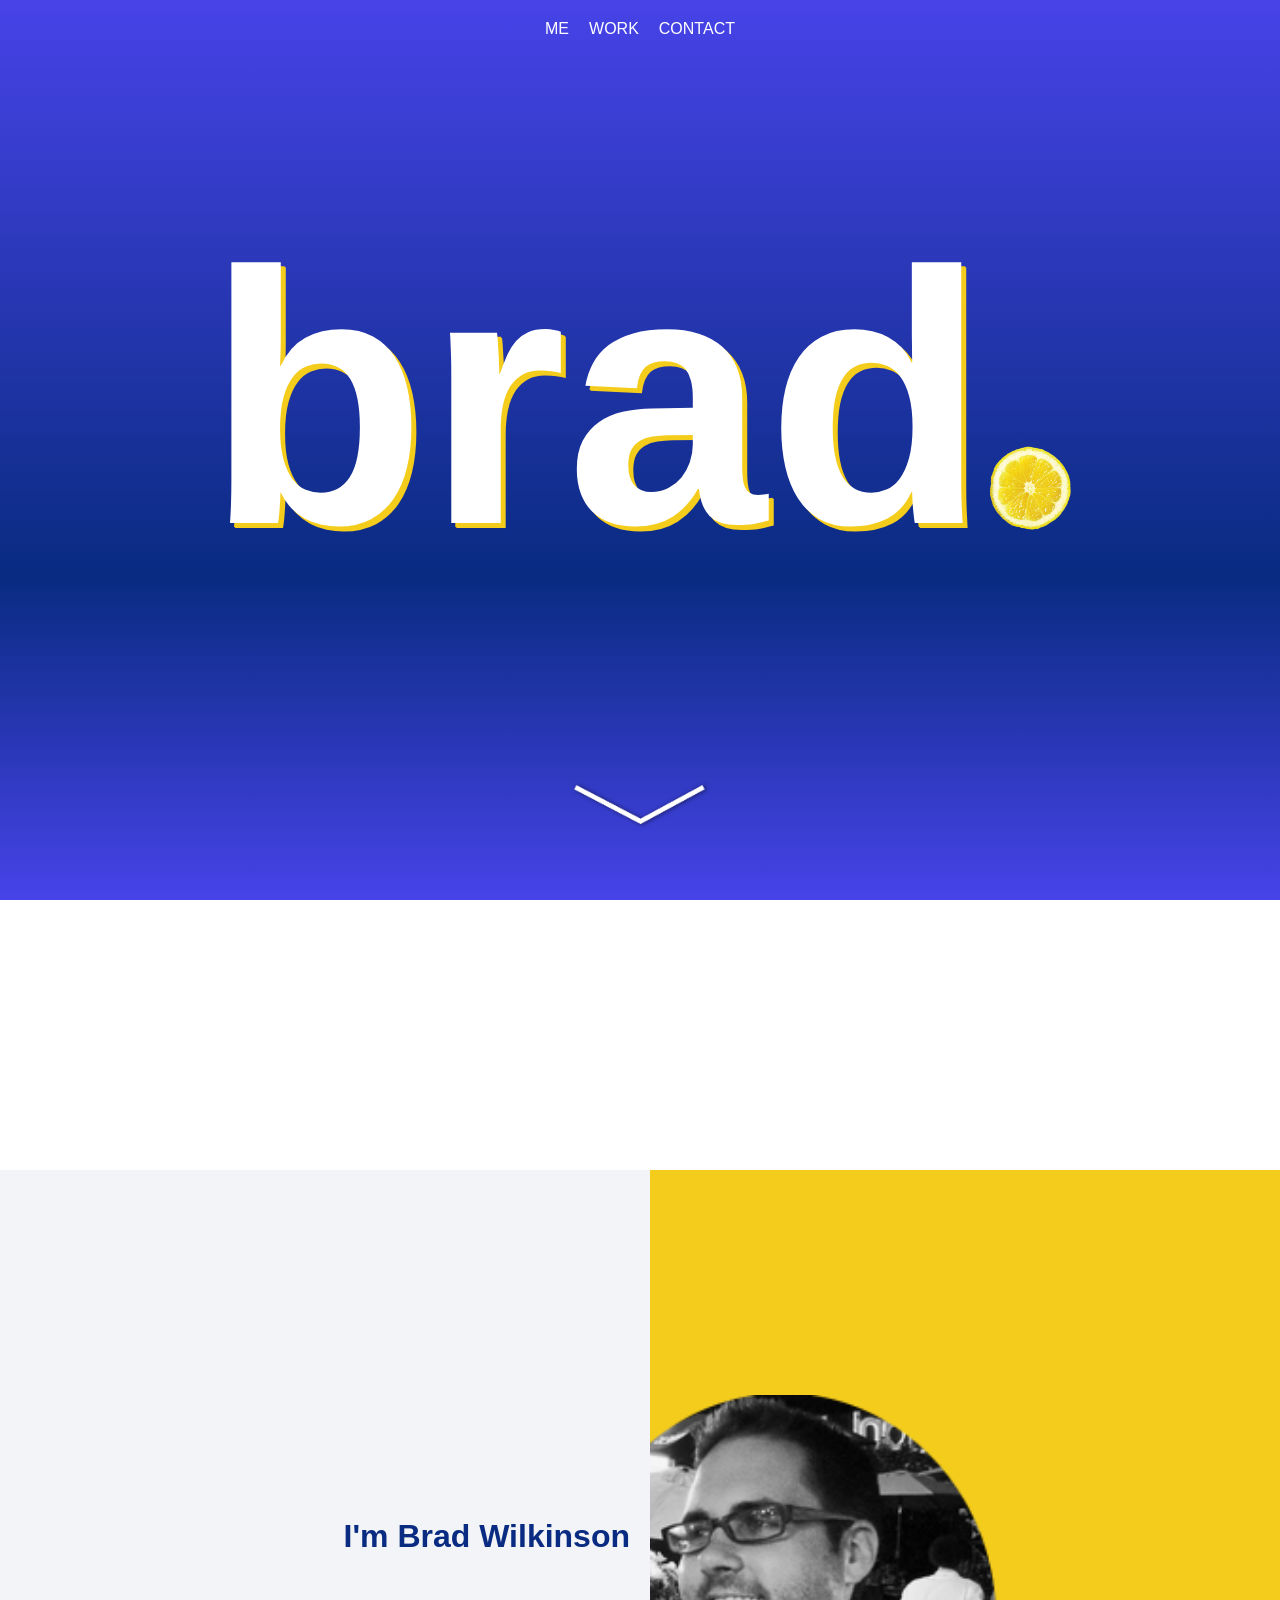
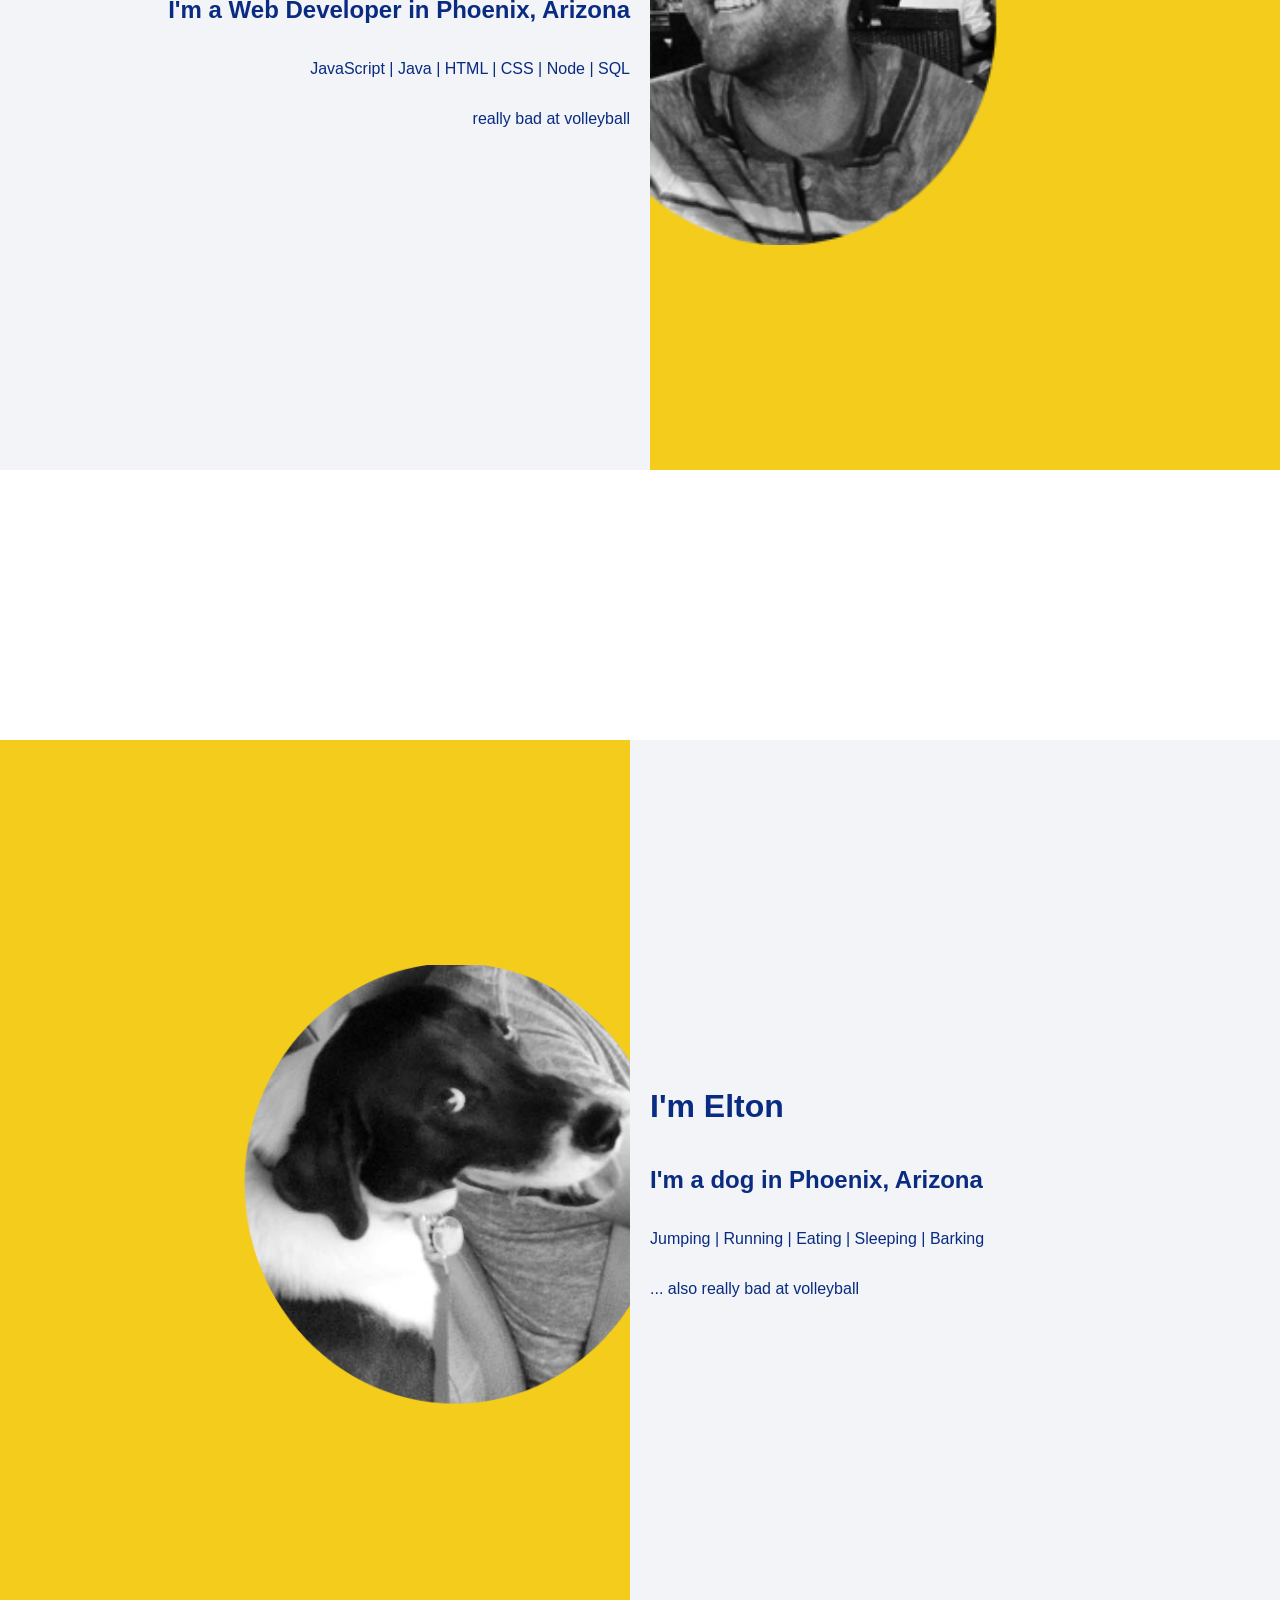
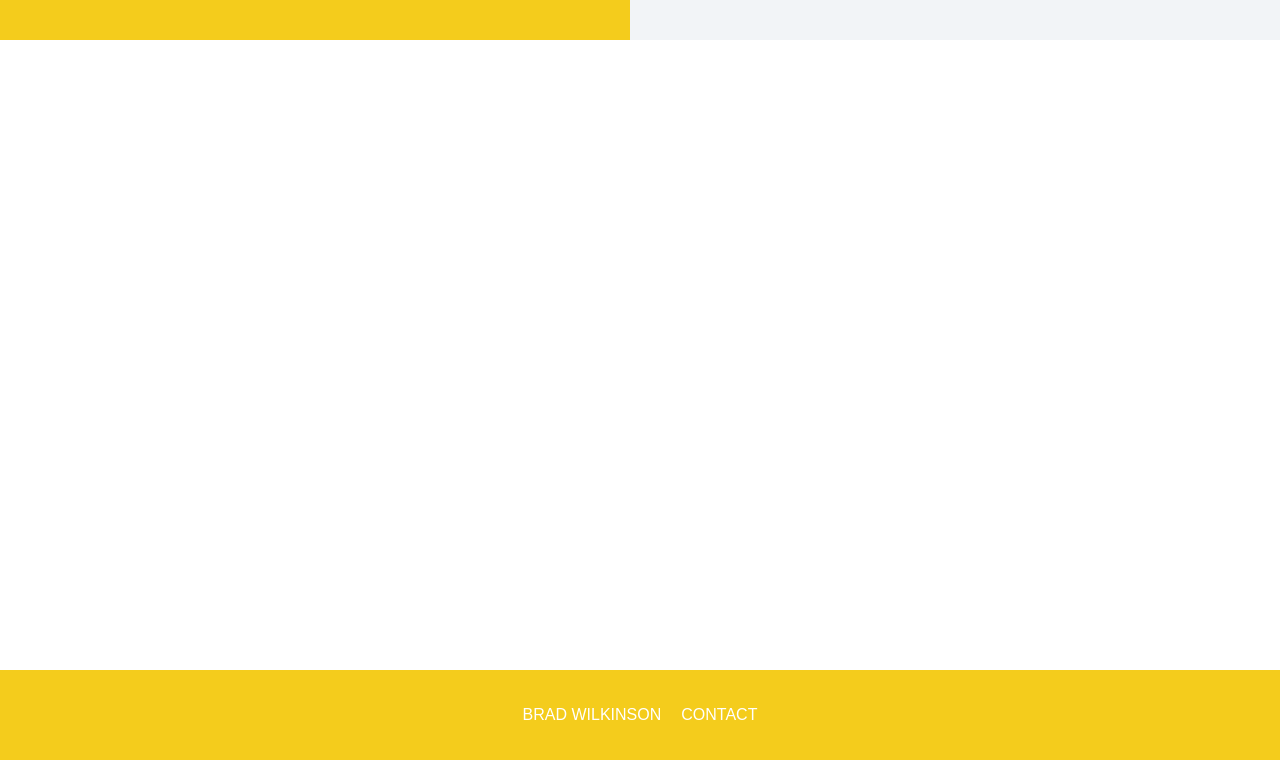
<file: index.html>
<!DOCTYPE html>
<html>
  <head>
    <meta charset="utf-8">
    <meta name="viewport" content="width=device-width, initial-scale=1, shrink-to-fit=no">
    <title>Brad Wilkinson</title>
    <link rel="icon" type="image/png" sizes="32x32" href="./favicon-32x32.png">
    <link rel='stylesheet' type='text/css' href='./main.css'>
  </head>
  <body>
    <div id='splash'>
      <div id='nav'>
        <a id='navME' href='./index.html'>ME</a>
        <a id='navWORK' href='./index2.html'>WORK</a>
        <a id='navCONTACT' href=''>CONTACT</a>
      </div>
      <div class='modal'>
        <div class='modal-content'>
          <span class='close-button'>&times;</span>
          <div class='email'>
            <h1>bradtxufl</h1>
            <img id='at' src='atsign.jpg'>
            <h1>gmail.com</h1>
          </div>
          <div class='social-header'>
            <h5>SOCIAL</h5>
          </div>
          <div class='social'>
            <a href='https://github.com/bradtxufl'><img id='gh' src='github.png'></a>
            <a href='https://www.linkedin.com/in/bradley-wilkinson-99b42b72'><img id='li' src='linkedin.png'></a>
          </div>
          </div>
        </div>
      <div id='title'>
        <h1 id='name'>brad<span><img id='period' src='lemon.png'></span></h1>
      </div>
      <div id='pointer'>
        <img src='arrow.png'>
      </div>
    </div>
    <div id='para1'>
    </div>
    <div id='me'>
      <div id='meLeft'>
        <h1>I'm Brad Wilkinson</h1>
        <h2>I'm a Web Developer in Phoenix, Arizona</h2>
        <p>JavaScript | Java | HTML | CSS | Node | SQL</p>
        <p>really bad at volleyball</p>
      </div>
      <div id='meRight'>
        <img class='portrait' src='me.png'>
      </div>
    </div>
    <div id='para'>
    </div>
    <div id='elton'>
      <div id='eltonLeft'>
        <img class='portrait' src='elton.png'>
      </div>
      <div id='eltonRight'>
        <h1>I'm Elton</h1>
        <h2>I'm a dog in Phoenix, Arizona</h2>
        <p>Jumping | Running | Eating | Sleeping | Barking</p>
        <p>... also really bad at volleyball</p>
      </div>
    </div>
    <div id='beach'>
      <div id='beachBack'>
      </div>
      <div id='beachFore'>
        <a id='BRAD' href=''>BRAD WILKINSON</a>
        <a id='CONTACT' href=''>CONTACT</a>
      </div>
    </div>
    <script src='./scripts.js'></script>
  </body>
</html>
</file>
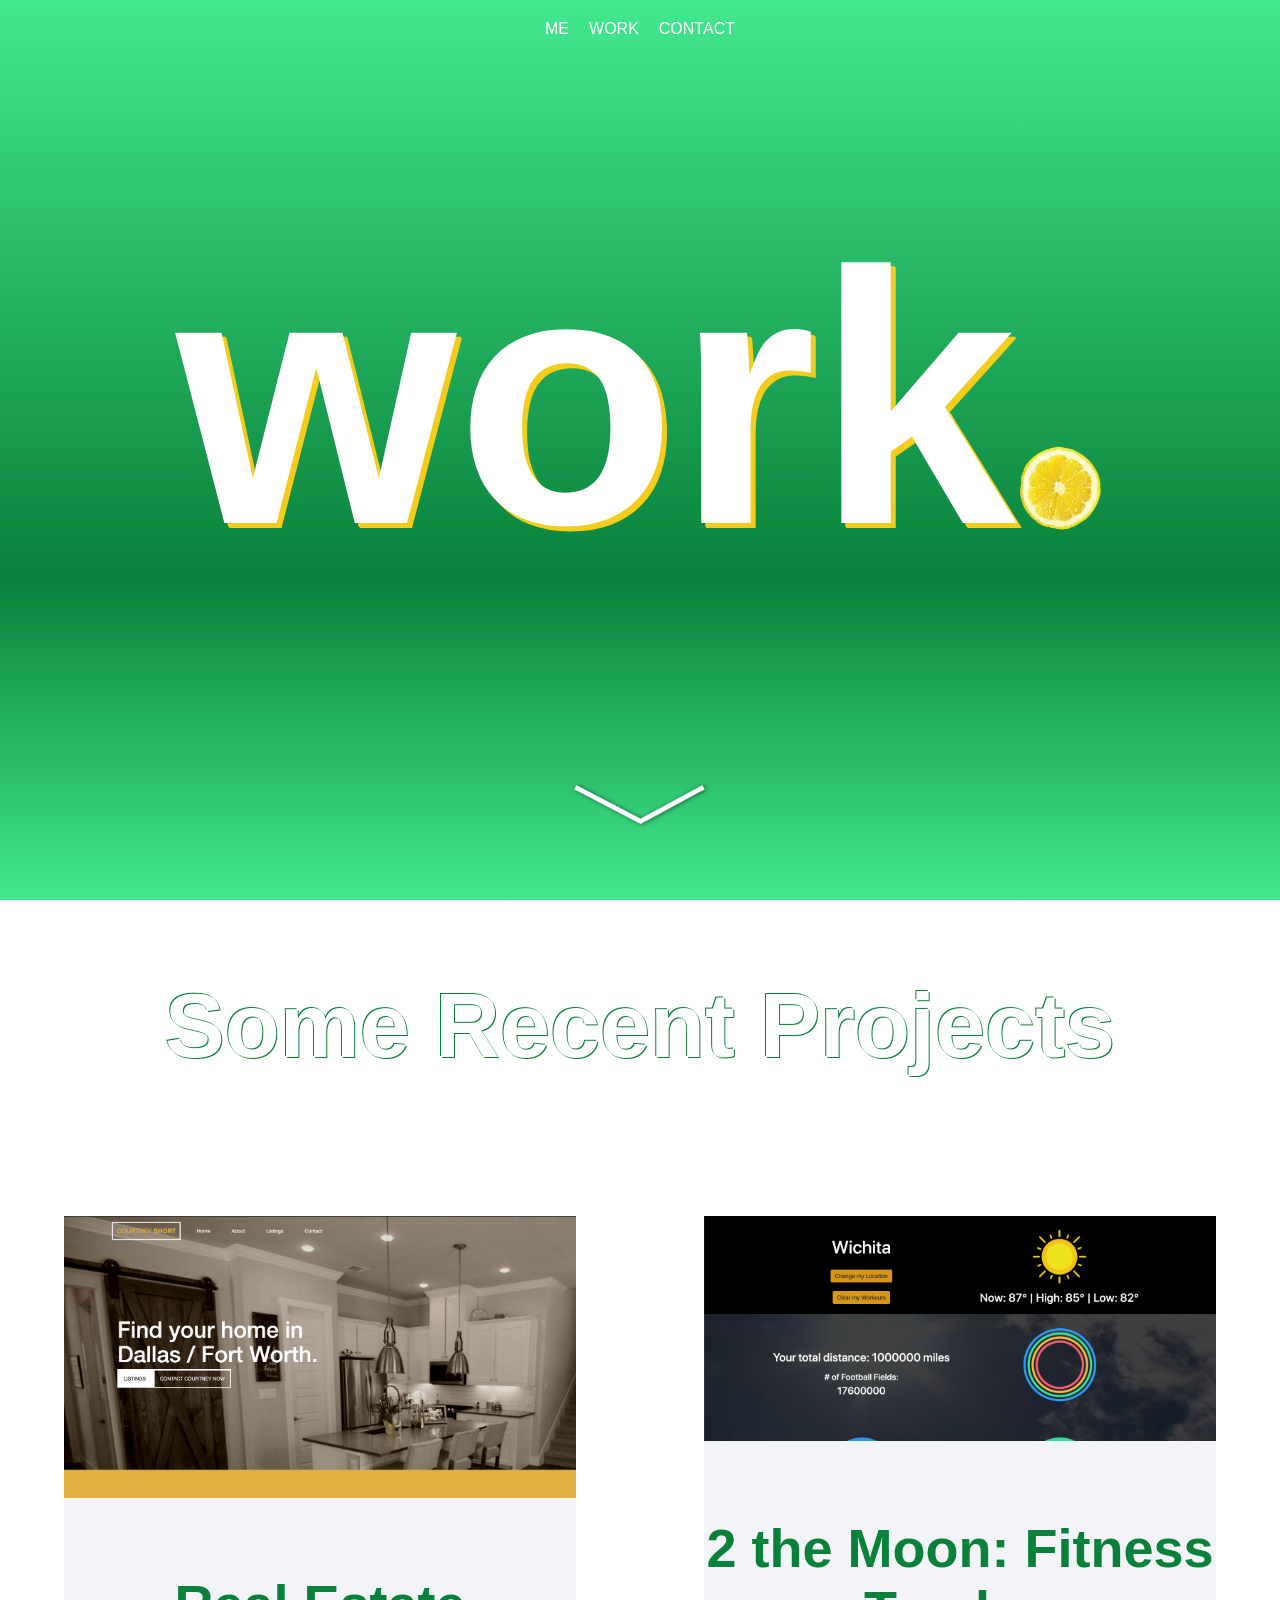
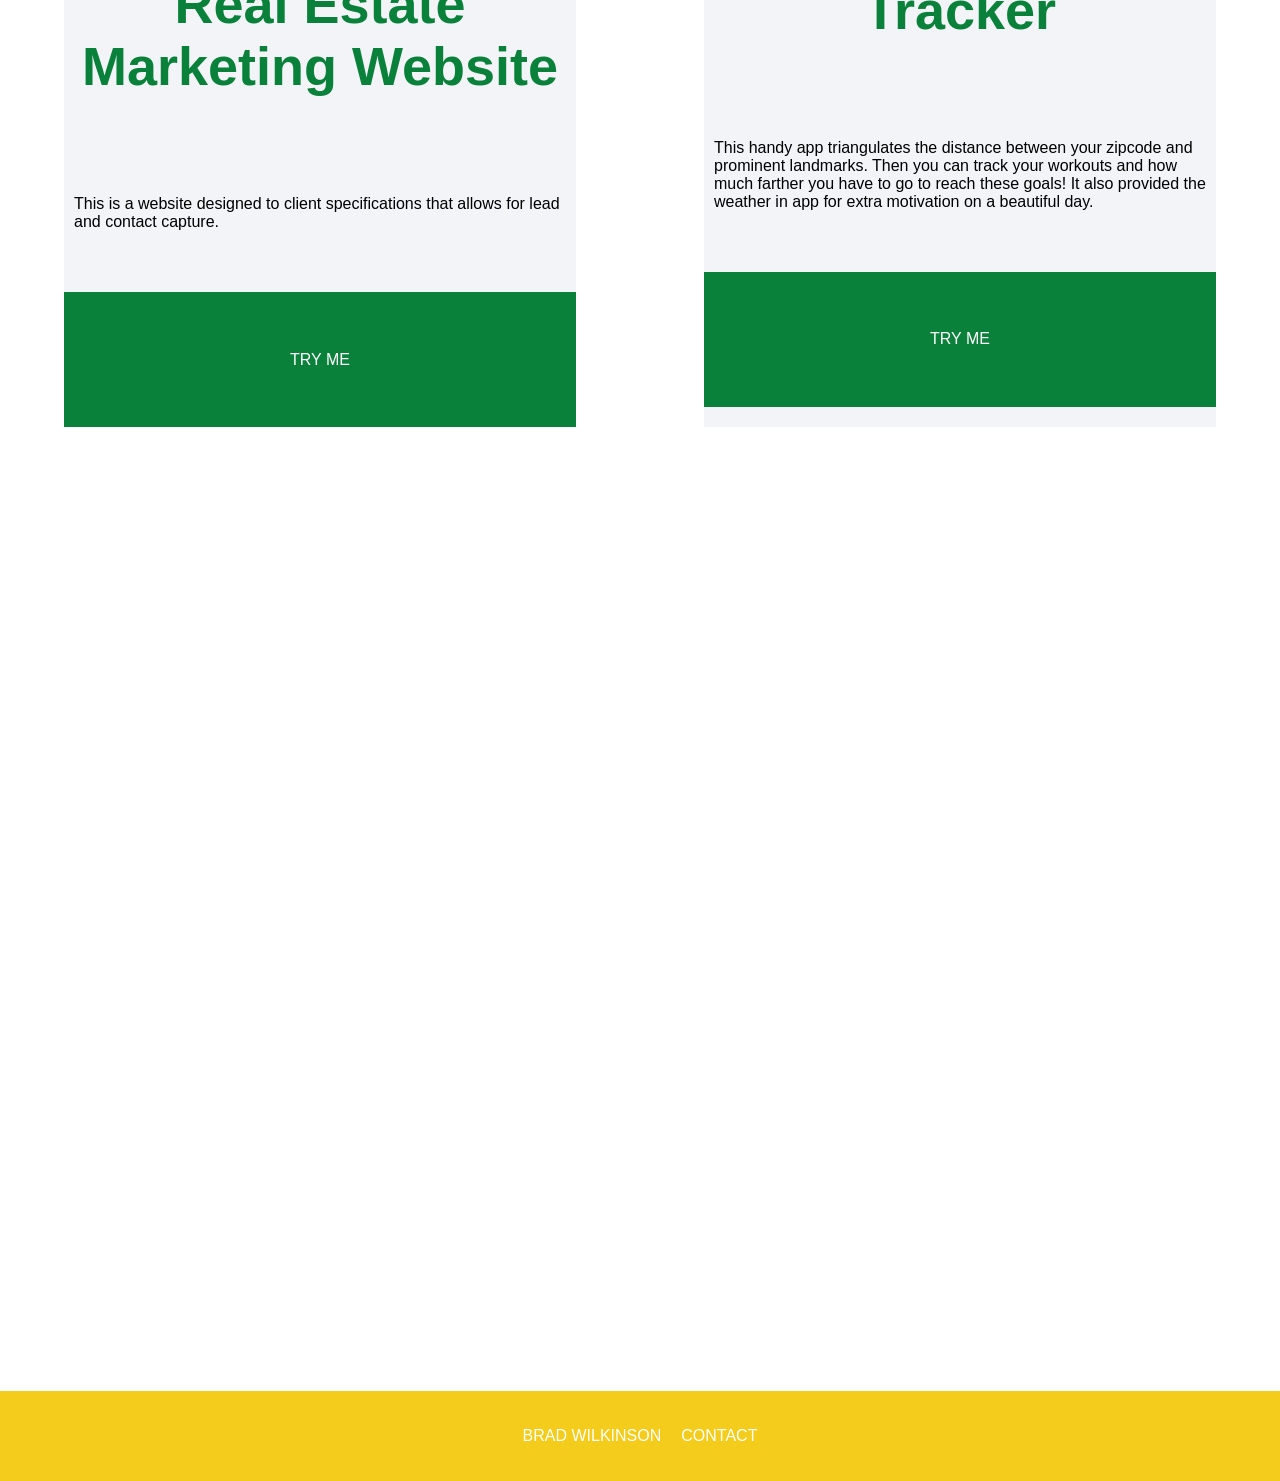
<file: index2.html>
<!DOCTYPE html>
<html>
  <head>
    <meta charset="utf-8">
    <meta name="viewport" content="width=device-width, initial-scale=1, shrink-to-fit=no">
    <title>Brad Wilkinson - Work</title>
    <link rel="icon" type="image/png" sizes="32x32" href="./favicon-32x32.png">
    <link rel='stylesheet' type='text/css' href='./main2.css'>
  </head>
  <body>
    <div id='splash'>
      <div id='nav'>
        <a id='navME' href='./index.html'>ME</a>
        <a id='navWORK' href='./index2.html'>WORK</a>
        <a id='navCONTACT'>CONTACT</a>
      </div>
      <div class='modal'>
        <div class='modal-content'>
          <span class='close-button'>&times;</span>
          <div class='email'>
            <h1>bradtxufl</h1>
            <img id='at' src='atsign.jpg'>
            <h1>gmail.com</h1>
          </div>
          <div class='social-header'>
            <h5>SOCIAL</h5>
          </div>
          <div class='social'>
            <a href='https://github.com/bradtxufl'><img id='gh' src='github.png'></a>
            <a href='https://www.linkedin.com/in/bradley-wilkinson-99b42b72'><img id='li' src='linkedin.png'></a>
          </div>
          </div>
        </div>
      <div id='title'>
        <h1 id='name'>work<span><img id='period' src='lemon.png'></span></h1>
      </div>
      <div id='pointer'>
        <img src='arrow.png'>
      </div>
    </div>
    <div id='main'>
      <div id='greet'>
        <h2>Some Recent Projects</h2>
      </div>
      <div class='row'>
        <div class='card'>
          <div class='image'>
            <img id='moon' src='courtney.png'>
          </div>
          <div class='heading'>
            <h4>Real Estate Marketing Website</h4>
          </div>
          <div class='info'>
            <p>This is a website designed to client specifications that allows for lead and contact capture.</p>
          </div>
          <div class='button'>
            <a href='http://courtneyshort.herokuapp.com'>TRY ME</a>
          </div>
        </div>
          <div class='card'>
            <div class='image'>
              <img id='moon' src='2themoon.png'>
            </div>
            <div class='heading'>
              <h4>2 the Moon: Fitness Tracker</h4>
            </div>
            <div class='info'>
              <p>This handy app triangulates the distance between your zipcode and prominent landmarks.  Then you can track your workouts and how much farther you have to go to reach these goals!  It also provided the weather in app for extra motivation on a beautiful day.</p>
            </div>
            <div class='button'>
              <a href='http://creepy-haircut.surge.sh'>TRY ME</a>
            </div>
        </div>
      </div>
      <div id='swamp'>
      </div>
    </div>
      <div id='foot'>
        <a id='BRAD' href='./index.html'>BRAD WILKINSON</a>
        <a id='CONTACT' href=''>CONTACT</a>
      </div>
    <script src='./scripts.js'></script>
  </body>
</html>
</file>
<file: main.css>
html,
body {
  margin: 0;
}

#splash {
  background: rgb(71,67,232);
  background: linear-gradient(0deg, rgba(71,67,232,1) 0%, rgba(9,43,129,1) 36%, rgba(71,67,232,1) 100%);
  height: 100vh;
  width: 100vw;
}

#nav {
    display: flex;
    justify-content: center;
    padding-top: 20px;
}

a {
  color: white;
  text-decoration: none;
  margin-left: 10px;
  margin-right: 10px;
  font-family: arial;
}

#title {
  display: flex;
  justify-content: center;
  align-items: center;
  height: 80vh;
}

#name {
  color: white;
  font-size: 40vmin;
  font-family: arial;
  text-shadow: 4px 4px 0px #F4CC1C,
              5px 5px 0px #F4CC1C;
}

#period {
  height: 10vh;
  margin-bottom: -10px;
}

#pointer {
  height: 10vh;
  display: flex;
  justify-content: center;
}

#me {
  display: flex;
  flex-direction: row;
}

#meLeft {
  height: 100vh;
  width: 50vw;
  background-color: #f2f4f7;
  color: rgba(9,43,129,1);
  display: flex;
  justify-content: center;
  align-items: flex-end;
  flex-direction: column;
  font-family: arial;
  padding-right: 20px;
}

#meRight {
  height: 100vh;
  width: 50vw;
  background-color: #F4CC1C;
  display: flex;
  align-items: center;
  justify-content: flex-start;
}

#para {
  height: 30vh;
  width: 100vw;
  background-image: url('camogli.jpg');
  background-attachment: fixed;
  background-position: center;
  background-repeat: no-repeat;
  background-size: cover;
}

#para1 {
  height: 30vh;
  width: 100vw;
  background-image: url('waves.jpg');
  background-attachment: fixed;
  background-position: center;
  background-repeat: no-repeat;
  background-size: cover;
}

#elton {
  display: flex;
  flex-direction: row;
}

#eltonRight {
  height: 100vh;
  width: 50vw;
  background-color: #f2f4f7;
  color: rgba(9,43,129,1);
  display: flex;
  justify-content: center;
  align-items: flex-start;
  flex-direction: column;
  font-family: arial;
  padding-left: 20px;
}

#eltonLeft {
  height: 100vh;
  width: 50vw;
  background-color: #F4CC1C;
  display: flex;
  align-items: center;
  justify-content: flex-end;
}

#beach {
  background-image: url('beach.jpg');
  background-attachment: fixed;
  background-position: center;
  background-repeat: no-repeat;
  background-size: cover;
}

#beachBack {
  height: 70vh;
}

#beachFore {
  display: flex;
  justify-content: center;
  align-items: center;
  height: 10vh;
  width: 100vw;
  background-color: #F4CC1C;
  color: white
}

.portrait {
  height: 50vh;
  width: auto;
}


.modal {
    position: fixed;
    left: 0;
    top: 0;
    width: 100%;
    height: 100%;
    background-color: rgba(0, 0, 0, 0.5);
    opacity: 0;
    visibility: hidden;
    transform: scale(1.1);
    transition: visibility 0s linear 0.25s, opacity 0.25s 0s, transform 0.25s;
}
.modal-content {
    position: absolute;
    top: 50%;
    left: 50%;
    transform: translate(-50%, -50%);
    background-color: white;
    padding: 1rem 1.5rem;
    width: 24rem;
    border-radius: 0.5rem;
    height: 90vh;
    width: 90vw;
    background-color: #F3F3F3;
}
.close-button {
    float: right;
    width: 1.5rem;
    line-height: 1.5rem;
    text-align: center;
    cursor: pointer;
    border-radius: 0.25rem;
    background-color: lightgray;
}
.close-button:hover {
    background-color: darkgray;
}
.show-modal {
    opacity: 1;
    visibility: visible;
    transform: scale(1.0);
    transition: visibility 0s linear 0s, opacity 0.25s 0s, transform 0.25s;
    height: 100vh;
    width: 100vw;
}

.show-modal h1 {
  font-family: arial;
  font-size: 15vh;
}

.email {
  display: flex;
  align-items: center;
  justify-content: center;
  flex-direction: row;
  height: 70vh;
}

#li {
  height: 5vh;
  margin: 10px;
}

#gh {
  height: 5vh;
  margin: 10px;
}

#at {
  height: 13vh;
}

.social-header {
  font-family: arial;
  display: flex;
  align-items: center;
  justify-content: center;
}
.social {
  display: flex;
  align-items: center;
  justify-content: center;
}

@media only screen and (max-width: 450px) {

  #name {
    font-size: 20vw;
  }

  #me {
    display: flex;
    flex-direction: column;
    width: 100vw;
  }

  #meLeft {
    width: 100vw;
    text-align: center;
    display: flex;
    justify-content: center;
    align-items: center;
    padding: 0;
  }

  #meLeft h1, h2, p{
    text-align: center;
  }

  #meRight {
    width: 100vw;
  }

  #elton {
    display: flex;
    flex-direction: column;
    width: 100vw;
  }

  #eltonLeft {
    width: 100vw;
  }

  #eltonRight {
    width: 100vw;
    text-align: center;
    display: flex;
    align-items: center;
    padding: 0
  }
}

@media only screen and (max-width: 980px) {

  .email {
    height: 40vh;
    flex-direction: column;
    margin: 10px;
  }

  .modal-content {
    height: 60vh;
    padding: 5vw;
    width: 80vw;
  }

  .show-modal h1 {
    font-size: 10vw;
    margin: 0;
  }

  #at {
    height: 13vmin;
  }

}

@media only screen and (max-width: 450px) {
  h2 {
    text-align: center;
  }

  #name {
    font-size: 20vw;
  }

  .row {
    flex-direction: column;
  }

  #moon {
    width: 80vw;
  }

  .card {
    width: 80vw;
  }

  #main {
    display: flex;
    justify-content: center;
    align-items: center;
    flex-direction: column;
  }

  .modal-content {
    height: 60vh;
    padding: 5vw;
    width: 80vw;
  }

  .show-modal h1 {
    font-size: 15vw;
    margin: 0;
  }

  .email {
    height: 40vh;
    flex-direction: column;
    margin: 10px;
  }

  #at {
    height: 13vmin;
  }

  #beachBack {
    display: none;
  }

  #para {
    height: 1vh;
    background-color: rgba(9,43,129,1);
    background-image: url('');
  }

  #para1 {
    display: none;
  }

  #meRight {
    justify-content: center;
  }
  #eltonLeft {
    justify-content: center;
  }

}
</file>
<file: main2.css>
html {
  margin: 0;
  background-image: url('gator.jpg');
  background-attachment: fixed;
  background-position: center;
  background-repeat: no-repeat;
  background-size: cover;
}

body {
  margin: 0;
  width: 100vw;
}

#splash {
  background: rgb(67,232,143);
  background: linear-gradient(0deg, rgba(67,232,143,1) 0%, rgba(9,129,58,1) 36%, rgba(67,232,143,1) 100%);
  height: 100vh;
  width: 100vw;
}

#nav {
    display: flex;
    justify-content: center;
    padding-top: 20px;
}

a {
  color: white;
  text-decoration: none;
  margin-left: 10px;
  margin-right: 10px;
  font-family: arial;
}

#title {
  display: flex;
  justify-content: center;
  align-items: center;
  height: 80vh;
}

#name {
  color: white;
  font-size: 40vmin;
  font-family: arial;
  text-shadow: 4px 4px 0px #F4CC1C,
              5px 5px 0px #F4CC1C;
}

#period {
  height: 10vh;
  margin-bottom: -10px;
}

#pointer {
  height: 10vh;
  display: flex;
  justify-content: center;
}

#foot {
  display: flex;
  justify-content: center;
  align-items: center;
  height: 10vh;
  width: 100vw;
  background-color: #F4CC1C;
  color: white
}

#greet {
  display: flex;
  color: white;
  text-shadow: 1px 1px 0px rgba(9,129,58,1),
                -1px -1px 0px rgba(9,129,58,1);
  font-family: arial;
  justify-content: center;
}

h2 {
  font-size: 10vmin;
}

.row {
  display: flex;
  flex-direction: row;
}

.card {
  margin: 5vw;
  background-color: #f2f4f7;
  width: 40vw;
}

#moon {
  width: 40vw;
}

#swamp {
  height: 100vh;
}

.heading {
  display: flex;
  font-family: arial;
  font-size: 6vh;
  color: rgba(9,129,58,1);
  justify-content: center;
  text-align: center;
}

.info {
  display: flex;
  justify-content: center;
  font-family: arial;
  margin: 10px;
}

.button {
  display: flex;
  align-items: center;
  justify-content: center;
  height: 15vh;
  background-color: rgba(9,129,58,1);
  margin-top: 5vh;
}

.modal {
    position: fixed;
    left: 0;
    top: 0;
    width: 100%;
    height: 100%;
    background-color: rgba(0, 0, 0, 0.5);
    opacity: 0;
    visibility: hidden;
    transform: scale(1.1);
    transition: visibility 0s linear 0.25s, opacity 0.25s 0s, transform 0.25s;
}
.modal-content {
    position: absolute;
    top: 50%;
    left: 50%;
    transform: translate(-50%, -50%);
    background-color: white;
    padding: 1rem 1.5rem;
    width: 24rem;
    border-radius: 0.5rem;
    height: 90vh;
    width: 90vw;
    background-color: #F3F3F3;
}
.close-button {
    float: right;
    width: 1.5rem;
    line-height: 1.5rem;
    text-align: center;
    cursor: pointer;
    border-radius: 0.25rem;
    background-color: lightgray;
}
.close-button:hover {
    background-color: darkgray;
}
.show-modal {
    opacity: 1;
    visibility: visible;
    transform: scale(1.0);
    transition: visibility 0s linear 0s, opacity 0.25s 0s, transform 0.25s;
    height: 100vh;
    width: 100vw;
}

.show-modal h1 {
  font-family: arial;
  font-size: 15vmin;
}

.email {
  display: flex;
  align-items: center;
  justify-content: center;
  flex-direction: row;
  height: 70vh;
}

#li {
  height: 5vh;
  margin: 10px;
}

#gh {
  height: 5vh;
  margin: 10px;
}

#at {
  height: 13vh;
}

.social-header {
  font-family: arial;
  display: flex;
  align-items: center;
  justify-content: center;
}
.social {
  display: flex;
  align-items: center;
  justify-content: center;
}

@media only screen and (max-width: 980px) {

  .email {
    height: 40vh;
    flex-direction: column;
    margin: 10px;
  }

  .modal-content {
    height: 60vh;
    padding: 5vw;
    width: 80vw;
  }

  .show-modal h1 {
    font-size: 10vw;
    margin: 0;
  }

  #at {
    height: 13vmin;
  }

}

@media only screen and (max-width: 450px) {
  h2 {
    text-align: center;
  }

  #name {
    font-size: 20vw;
  }

  .row {
    flex-direction: column;
  }

  #moon {
    width: 80vw;
  }

  .card {
    width: 80vw;
  }

  #main {
    display: flex;
    justify-content: center;
    align-items: center;
    flex-direction: column;
  }

  .modal-content {
    height: 60vh;
    padding: 5vw;
    width: 80vw;
  }

  .show-modal h1 {
    font-size: 15vw;
    margin: 0;
  }

  .email {
    height: 40vh;
    flex-direction: column;
    margin: 10px;
  }

  #at {
    height: 13vmin;
  }

  html {
  background-image: url('');
  background-color: gray;
  }
}
</file>
